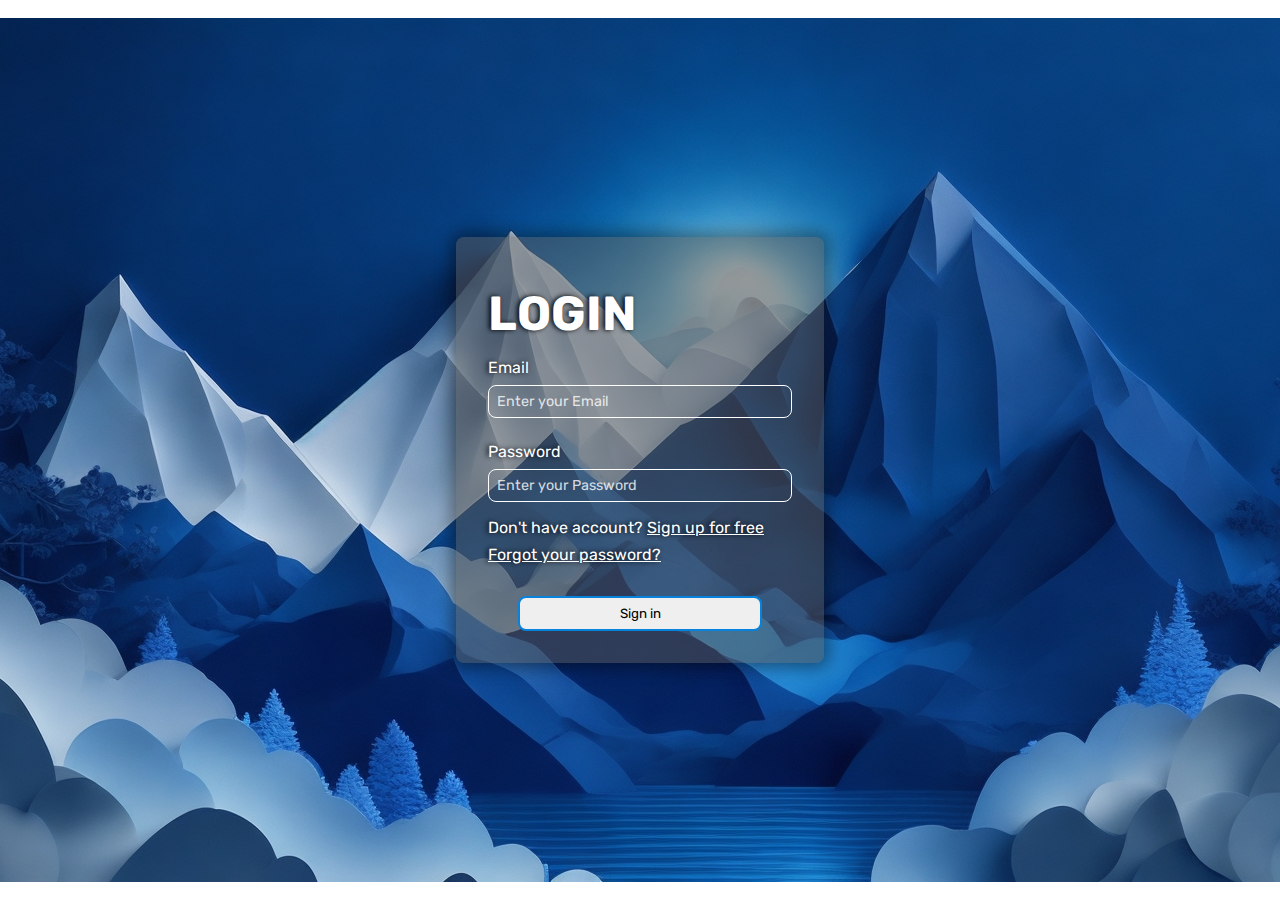
<file: index.html>
<!DOCTYPE html>
<html lang="en">
  <head>
    <meta charset="UTF-8" />
    <meta name="viewport" content="width=device-width, initial-scale=1.0" />
    <title>Login</title>
    <link rel="preconnect" href="https://fonts.googleapis.com" />
    <link rel="preconnect" href="https://fonts.gstatic.com" crossorigin />
    <link
      href="https://fonts.googleapis.com/css2?family=Rubik:ital,wght@0,300;0,400;0,500;0,600;0,700;0,800;0,900;1,300;1,400;1,500;1,600;1,700;1,800;1,900&display=swap"
      rel="stylesheet"
    />
    <link rel="stylesheet" href="style.css" />
  </head>
  <body>
    <main>
      <div id="container">
        <h1>LOGIN</h1>
        <form id="fm">
          <label for="email">Email</label>
          <input
            type="text"
            id="email"
            name="email"
            placeholder="Enter your Email"
            required
          />
          <label for="password">Password</label>
          <input
            type="password"
            id="password"
            name="password"
            placeholder="Enter your Password"
            required
          />
        </form>
        <div class="reg">
          <p>
            Don't have account? <a href="./register.html">Sign up for free</a>
          </p>
        </div>
        <div class="c">
          <a href="#">Forgot your password?</a>
        </div>
        <button form="fm">Sign in</button>
      </div>
    </main>
  </body>
</html>
</file>
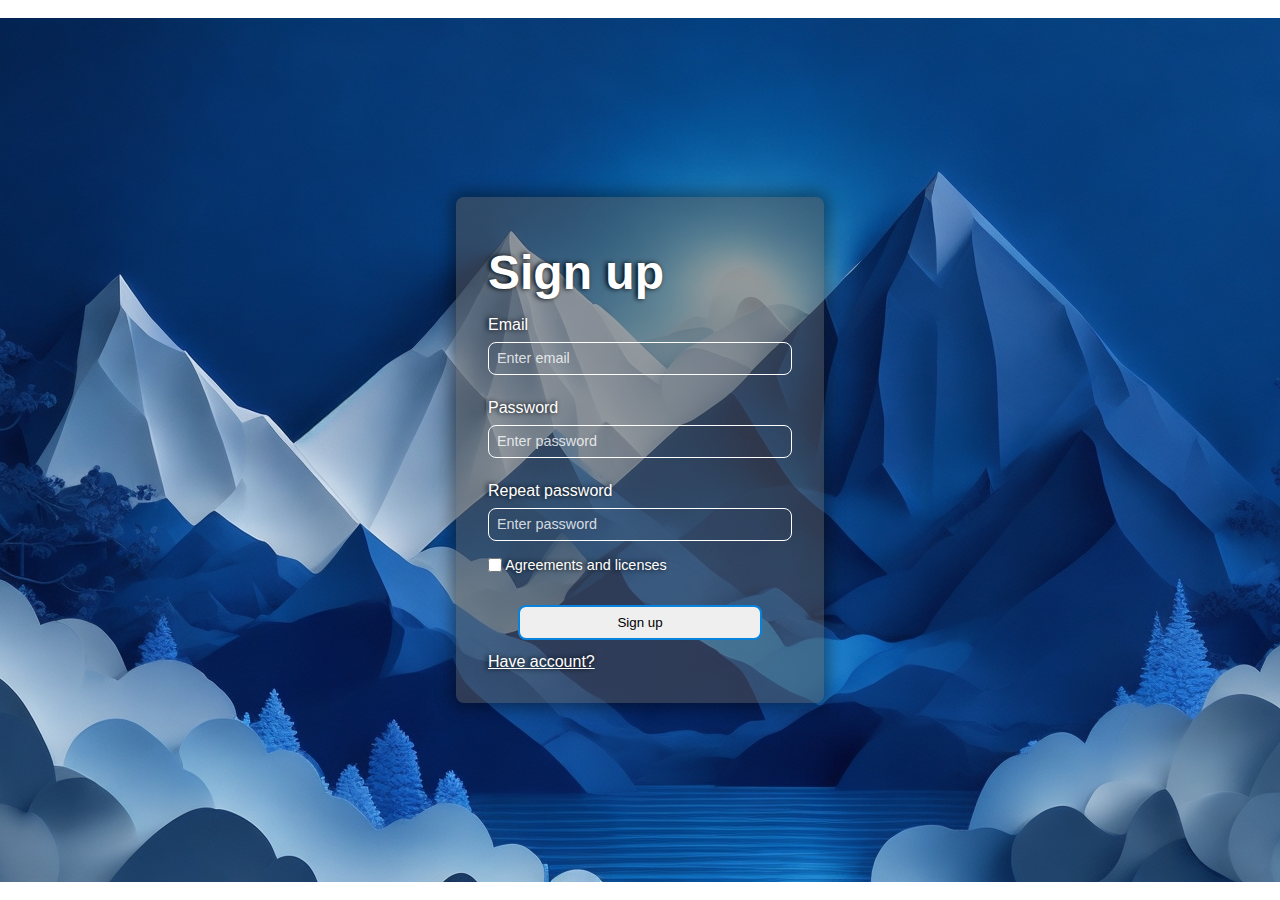
<file: register.html>
<!DOCTYPE html>
<html lang="en">
  <head>
    <meta charset="UTF-8" />
    <meta name="viewport" content="width=device-width, initial-scale=1.0" />
    <title>register</title>
    <link rel="stylesheet" href="./style.css" />
  </head>
  <body>
    <main>
      <div id="container">
        <h1>Sign up</h1>
        <form id="send">
          <label for="email">Email</label>
          <input
            type="email"
            name="email"
            id="email"
            placeholder="Enter email"
            required
          />
          <label for="password">Password</label>
          <input
            type="password"
            name="password"
            id="password"
            placeholder="Enter password"
            required
          />
          <label for="password">Repeat password</label>
          <input
            type="password"
            name="password"
            id="password"
            placeholder="Enter password"
            required
          />
          <div class="acept">
            <input type="checkbox" name="check" id="check" required />
            <p>Agreements and licenses</p>
          </div>
        </form>
        <button form="send">Sign up</button>
        <a href="./index.html" class="account">Have account?</a>
      </div>
    </main>
  </body>
</html>
</file>
<file: style.css>
*,
*::after,
*::before {
  margin: 0;
  padding: 0;
  box-sizing: border-box;
  font-family: "Rubik", sans-serif;
}
html {
  height: 100%;
}
a {
  color: #fff;
}
body {
  height: 100%;
}
main {
  background-image: url(./Img/Paper_art_style_paper_art_simple_paper_illustration_high_quali_0.jpg);
  background-repeat: no-repeat;
  background-position: center;
  /* background: linear-gradient(35deg, #2719a3, #0883dd); */
  margin: 0;
  display: flex;
  justify-content: center;
  align-items: center;
  height: 100%;
  color: #fff;
}
#container {
  width: 368px;
  background-color: #5558;
  border-radius: 0.5rem;
  box-shadow: 0px 0px 1rem 5px #0006;
  text-shadow: -2px 0 5px #000;
  padding: 2rem;
}
h1 {
  font-size: 3rem;
  text-shadow: -2px 0 5px #000;
  margin: 1rem auto;
}
form {
  width: 100%;
}
form label {
  display: block;
  width: 100%;
  margin-top: 1rem;
}

form input {
  background-color: transparent;
  width: 100%;
  margin: 0.5rem auto;
  padding: 0.5rem 0.5rem;
  border: 1px solid #fff;
  border-radius: 0.5rem;
}
form input::placeholder {
  color: #fffc;
  font-size: 0.9rem;
}
form input:focus:valid {
  background-color: #0a04;
  border-color: #0a0;
}
form input:focus:invalid {
  background-color: #a004;
  border-color: #a00;
}
.reg p {
  font-size: 1rem;
  margin: 0.5rem auto;
}
#container button {
  display: block;
  width: 80%;
  padding: 0.5rem;
  margin: auto;
  margin-top: 2rem;
  border: 2px solid #0883dd;
  border-radius: 0.5rem;
  transition: background-color 0.5s, color 0.5s;
}

#container button:hover {
  background-color: #0883dd;
  color: #fff;
}
/* REGISTER */

.acept {
  display: flex;
  margin: 0.5rem 0;
  padding: 0;
  font-size: 0.9rem;
}
.acept input {
  width: 14px;
  margin: 0 0.2rem 0 0;
  padding: 0;
}
.account {
  display: inline-block;
  margin: 0.8rem 0 0 0;
}
</file>
